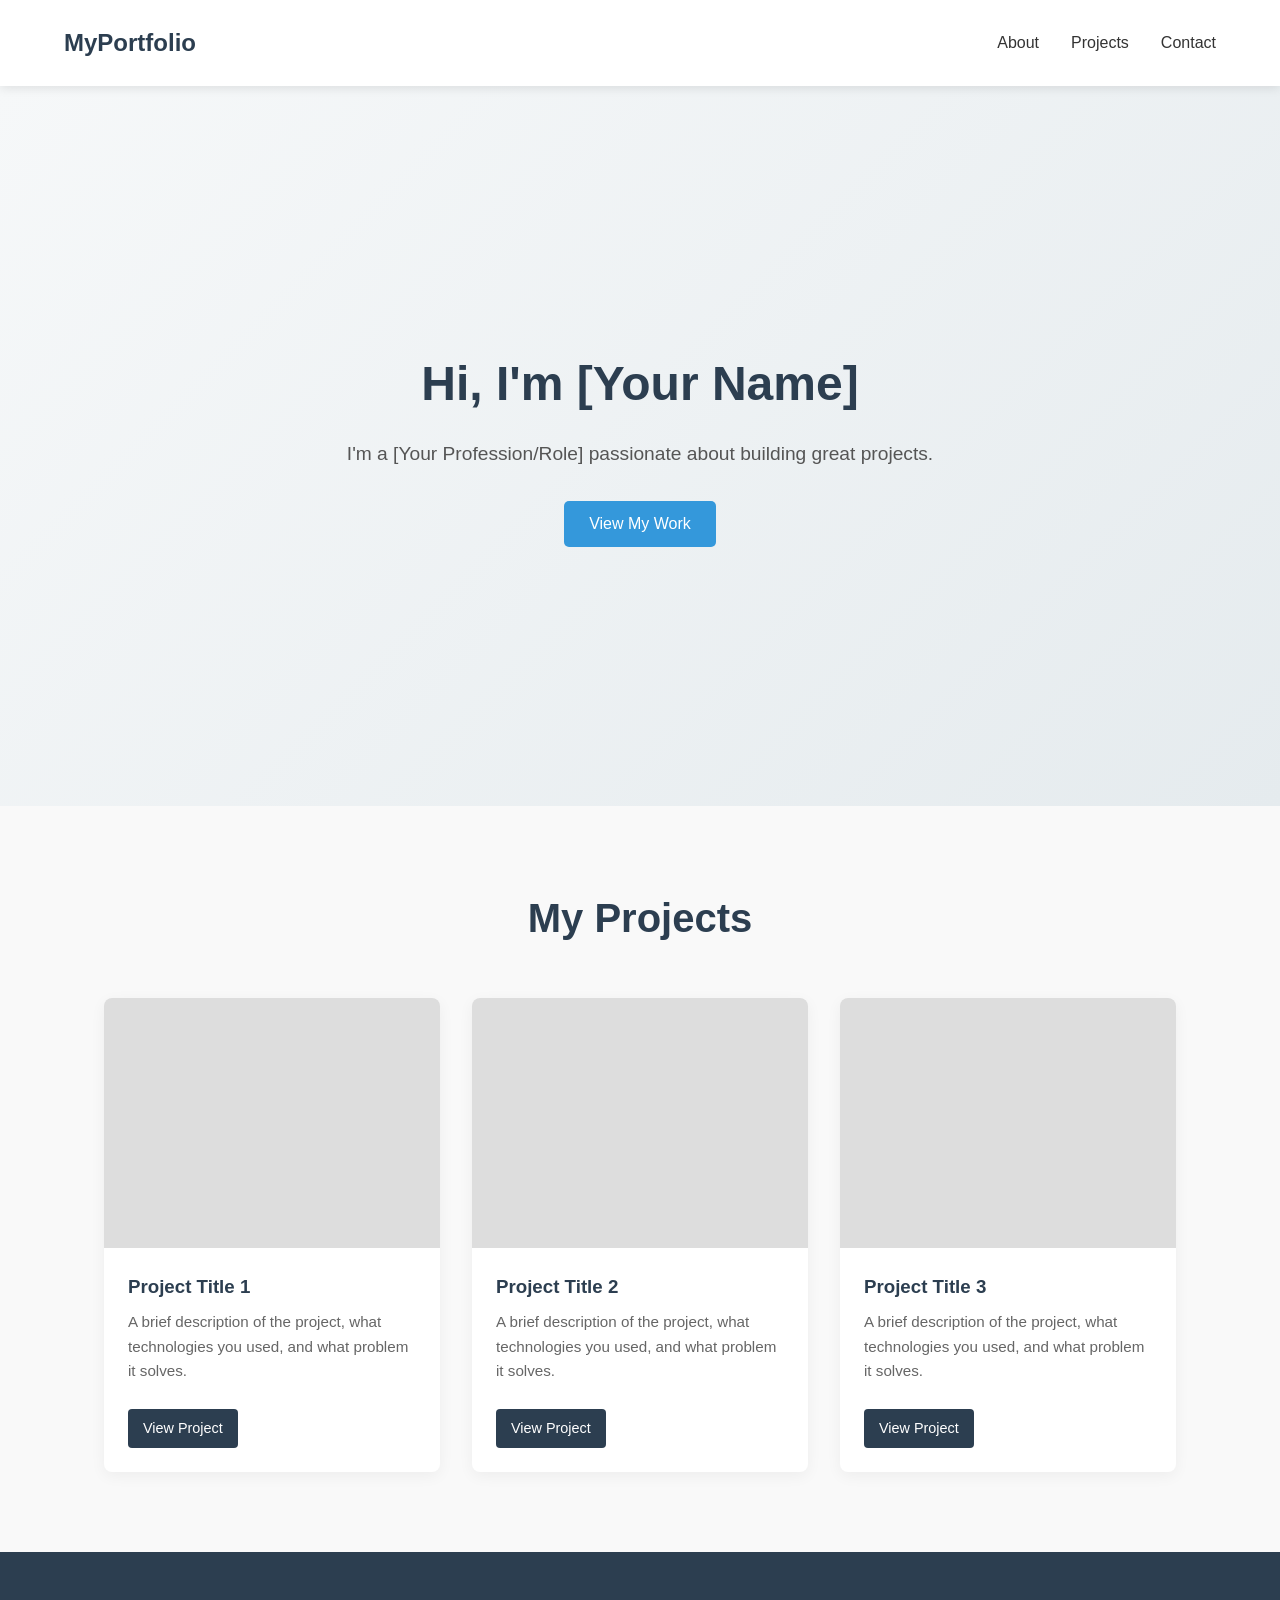
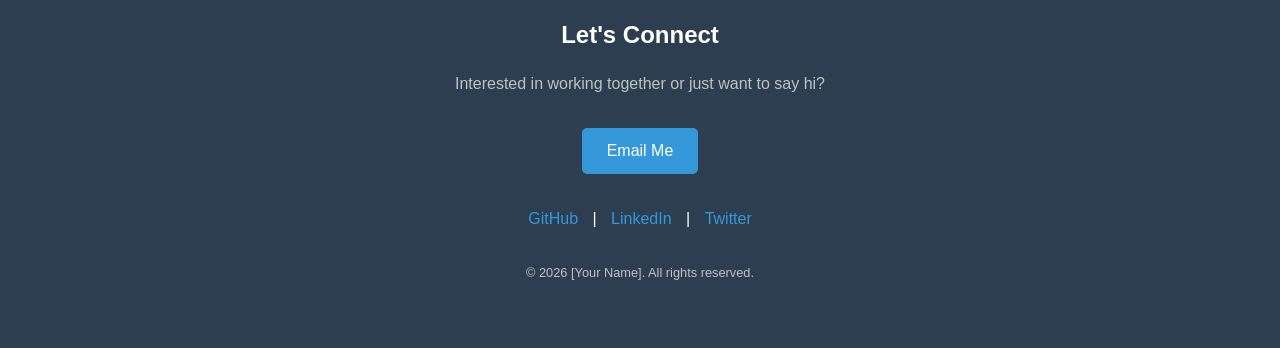
<file: index.html>
<!DOCTYPE html>
<html lang="en">
<head>
    <meta charset="UTF-8">
    <meta name="viewport" content="width=device-width, initial-scale=1.0">
    <title>My Portfolio</title>
    <link rel="stylesheet" href="style.css">
</head>
<body>

    <header>
        <div class="logo">MyPortfolio</div>
        <nav>
            <ul>
                <li><a href="#about">About</a></li>
                <li><a href="#projects">Projects</a></li>
                <li><a href="#contact">Contact</a></li>
            </ul>
        </nav>
    </header>

    <section id="about" class="hero">
        <div class="hero-content">
            <h1>Hi, I'm [Your Name]</h1>
            <p>I'm a [Your Profession/Role] passionate about building great projects.</p>
            <a href="#projects" class="btn">View My Work</a>
        </div>
    </section>

    <section id="projects" class="projects-section">
        <h2>My Projects</h2>
        <div class="project-grid">
            
            <div class="project-card">
                <div class="project-image" style="background-color: #ddd;">
                    </div>
                <div class="project-info">
                    <h3>Project Title 1</h3>
                    <p>A brief description of the project, what technologies you used, and what problem it solves.</p>
                    <a href="#" class="btn-small">View Project</a>
                </div>
            </div>

            <div class="project-card">
                <div class="project-image" style="background-color: #ddd;"></div>
                <div class="project-info">
                    <h3>Project Title 2</h3>
                    <p>A brief description of the project, what technologies you used, and what problem it solves.</p>
                    <a href="#" class="btn-small">View Project</a>
                </div>
            </div>

            <div class="project-card">
                <div class="project-image" style="background-color: #ddd;"></div>
                <div class="project-info">
                    <h3>Project Title 3</h3>
                    <p>A brief description of the project, what technologies you used, and what problem it solves.</p>
                    <a href="#" class="btn-small">View Project</a>
                </div>
            </div>

        </div>
    </section>

    <footer id="contact">
        <h2>Let's Connect</h2>
        <p>Interested in working together or just want to say hi?</p>
        <a href="mailto:your.email@example.com" class="btn">Email Me</a>
        
        <div class="social-links">
            <a href="#">GitHub</a> | <a href="#">LinkedIn</a> | <a href="#">Twitter</a>
        </div>
        <p class="copyright">&copy; 2026 [Your Name]. All rights reserved.</p>
    </footer>

</body>
</html>
</file>
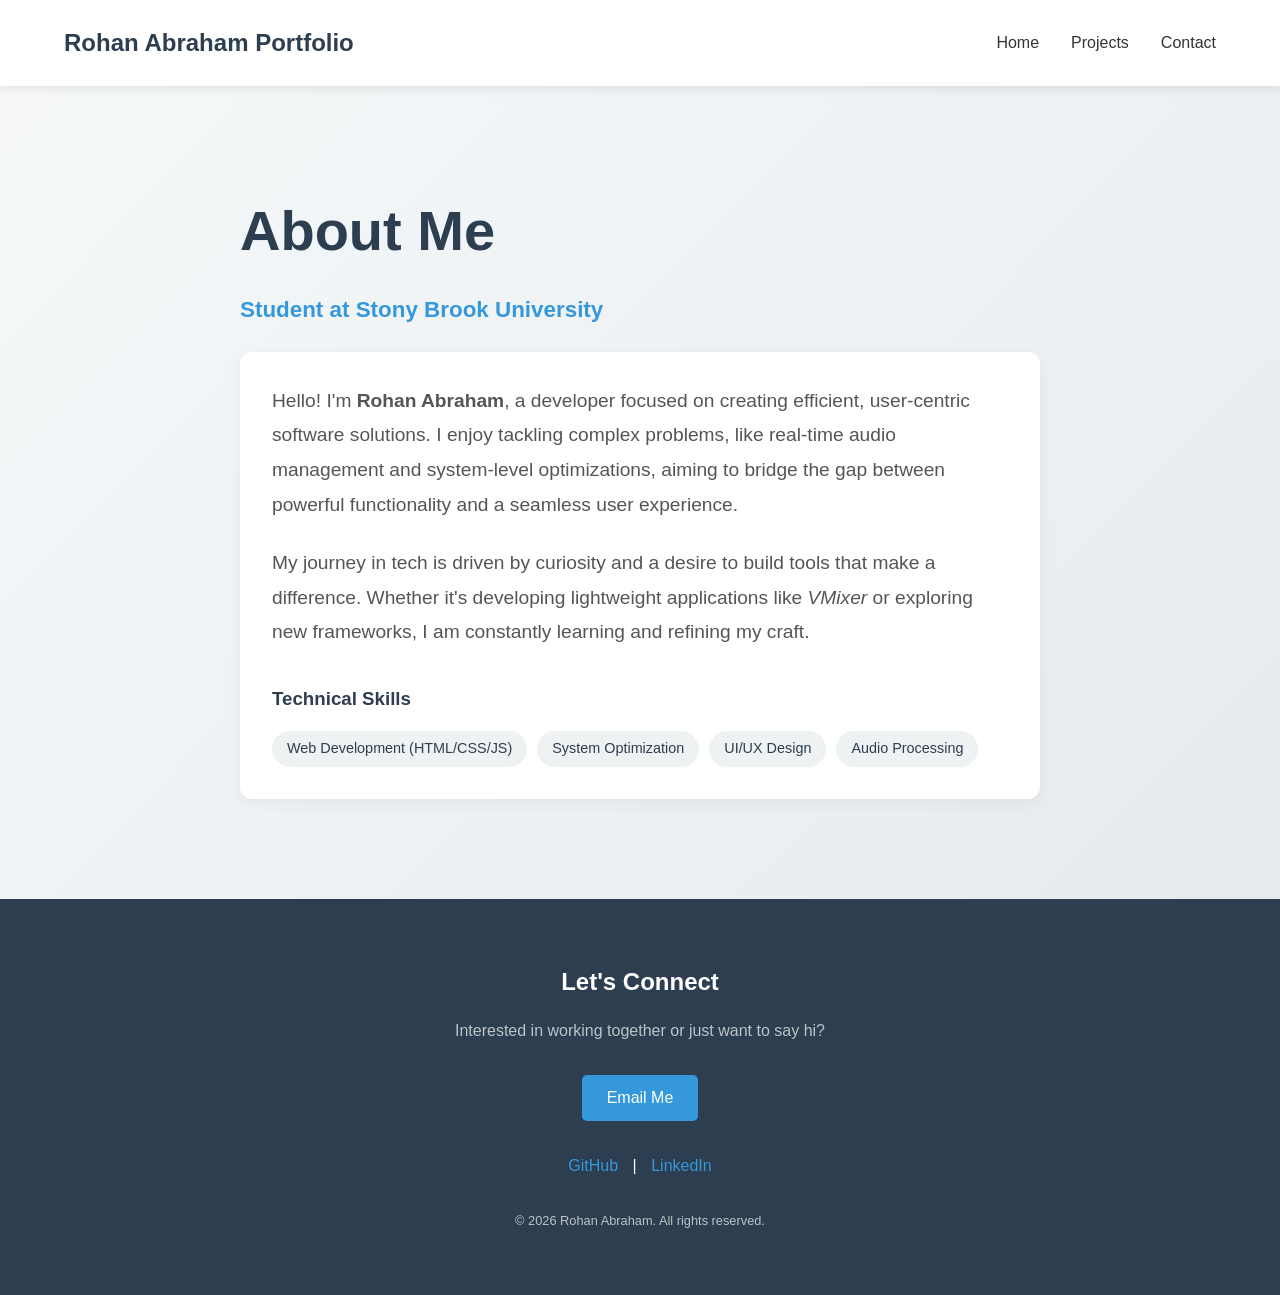
<file: about.html>
<!DOCTYPE html>
<html lang="en">
<head>
    <meta charset="UTF-8">
    <meta name="viewport" content="width=device-width, initial-scale=1.0">
    <title>About Me | Rohan Abraham</title>
    <link rel="stylesheet" href="style.css">
</head>
<body>

    <header>
        <div class="logo">Rohan Abraham Portfolio</div>
        <nav>
            <ul>
                <li><a href="index.html">Home</a></li>
                <li><a href="index.html#projects">Projects</a></li>
                <li><a href="#contact">Contact</a></li>
            </ul>
        </nav>
    </header>

    <section class="hero" style="height: auto; padding: 100px 5%;">
        <div class="hero-content" style="max-width: 800px; text-align: left;">
            <h1 style="font-size: 3.5rem;">About Me</h1>
            <p style="font-size: 1.4rem; color: #3498db; font-weight: 600; margin-bottom: 1.5rem;">Student at Stony Brook University</p>
            
            <div style="background: white; padding: 2rem; border-radius: 12px; box-shadow: 0 4px 15px rgba(0,0,0,0.05); color: #444; line-height: 1.8;">
                <p style="margin-bottom: 1.5rem;">
                    Hello! I'm <strong>Rohan Abraham</strong>, a developer focused on creating efficient, user-centric software solutions. 
                    I enjoy tackling complex problems, like real-time audio management and system-level optimizations, 
                    aiming to bridge the gap between powerful functionality and a seamless user experience.
                </p>
                <p style="margin-bottom: 1.5rem;">
                    My journey in tech is driven by curiosity and a desire to build tools that make a difference. 
                    Whether it's developing lightweight applications like <em>VMixer</em> or exploring new frameworks, 
                    I am constantly learning and refining my craft.
                </p>
                
                <h3 style="color: #2c3e50; margin: 2rem 0 1rem 0;">Technical Skills</h3>
                <div style="display: flex; flex-wrap: wrap; gap: 10px;">
                    <span style="background: #eef2f3; padding: 5px 15px; border-radius: 20px; font-size: 0.9rem; color: #2c3e50;">Web Development (HTML/CSS/JS)</span>
                    <span style="background: #eef2f3; padding: 5px 15px; border-radius: 20px; font-size: 0.9rem; color: #2c3e50;">System Optimization</span>
                    <span style="background: #eef2f3; padding: 5px 15px; border-radius: 20px; font-size: 0.9rem; color: #2c3e50;">UI/UX Design</span>
                    <span style="background: #eef2f3; padding: 5px 15px; border-radius: 20px; font-size: 0.9rem; color: #2c3e50;">Audio Processing</span>
                </div>
            </div>
        </div>
    </section>

    <footer id="contact">
        <h2>Let's Connect</h2>
        <p>Interested in working together or just want to say hi?</p>
        <a href="mailto:rohan.abraham@stonybrook.edu" class="btn">Email Me</a>
        
        <div class="social-links">
            <a href="https://github.com/rabraham360">GitHub</a> | <a href="https://www.linkedin.com/in/rohan-j-abraham/">LinkedIn</a> 
        </div>
        <p class="copyright">&copy; 2026 Rohan Abraham. All rights reserved.</p>
    </footer>

</body>
</html>
</file>
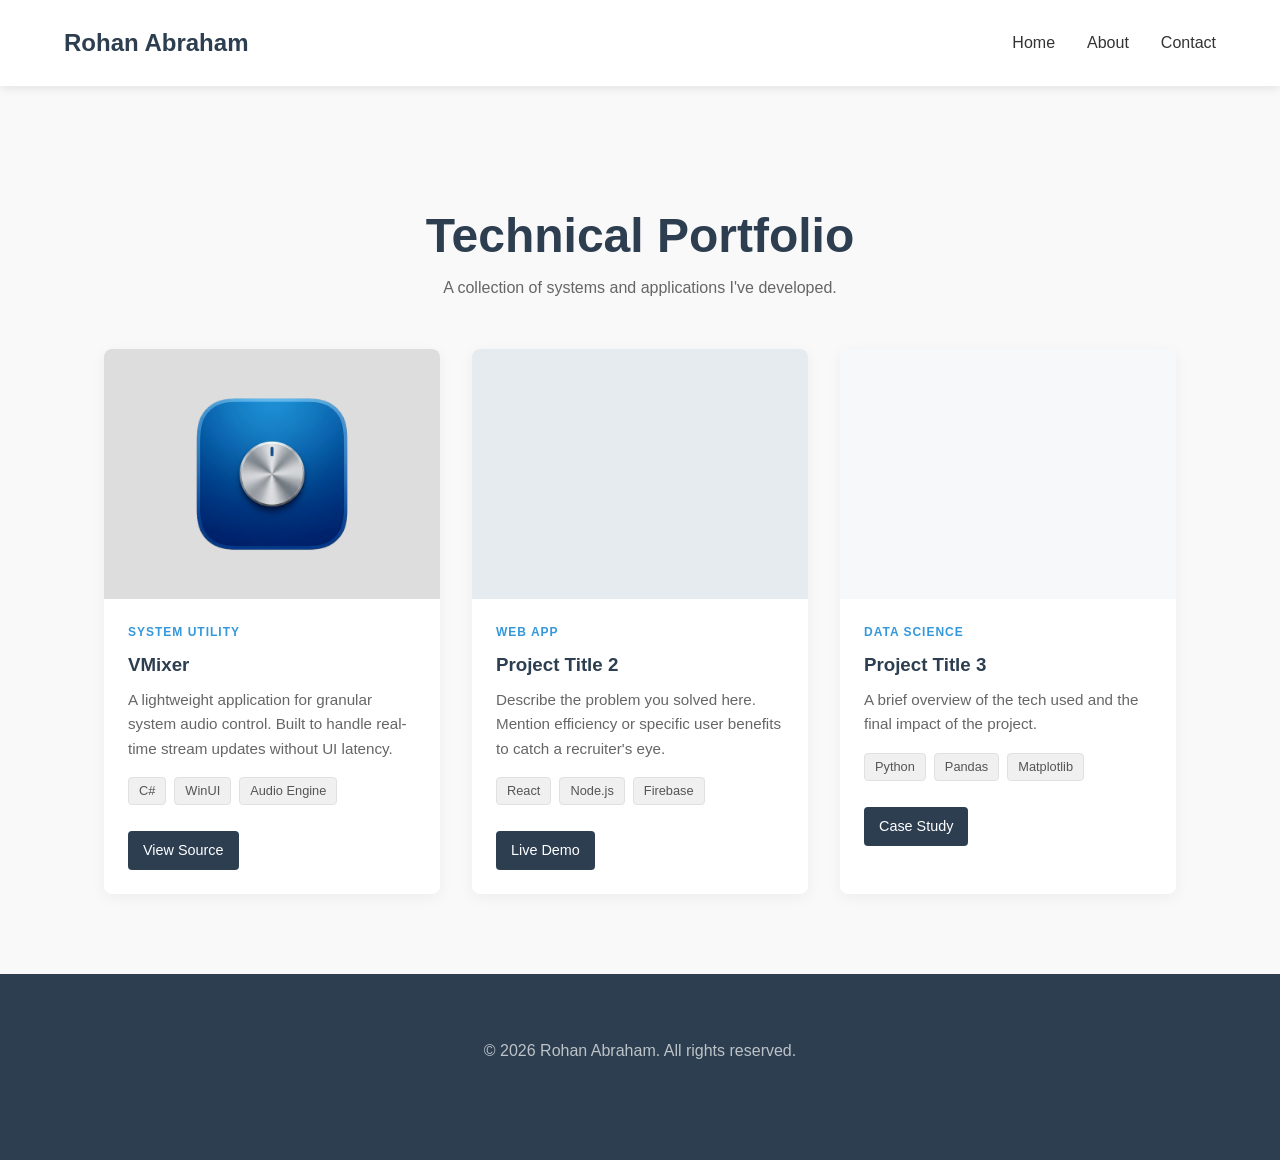
<file: projects.html>
<!DOCTYPE html>
<html lang="en">
<head>
    <meta charset="UTF-8">
    <meta name="viewport" content="width=device-width, initial-scale=1.0">
    <title>Projects | Rohan Abraham</title>
    <link rel="stylesheet" href="style.css">
</head>
<body>

    <header>
        <div class="logo">Rohan Abraham</div>
        <nav>
            <ul>
                <li><a href="index.html">Home</a></li>
                <li><a href="about.html">About</a></li>
                <li><a href="#contact">Contact</a></li>
            </ul>
        </nav>
    </header>

    <section class="projects-section">
        <h1>Technical Portfolio</h1>
        <p style="text-align: center; margin-bottom: 3rem; color: #666;">A collection of systems and applications I've developed.</p>
        
        <div class="project-grid">
            <div class="project-card">
                <div class="project-image" id="vmixer"></div>
                <div class="project-info">
                    <span class="category-tag">System Utility</span>
                    <h3>VMixer</h3>
                    <p>A lightweight application for granular system audio control. Built to handle real-time stream updates without UI latency.</p>
                    <div class="tech-stack">
                        <span>C#</span> <span>WinUI</span> <span>Audio Engine</span>
                    </div>
                    <a href="https://github.com/rabraham360/vmixer" class="btn-small">View Source</a>
                </div>
            </div>

            <div class="project-card">
                <div class="project-image" id="project2"></div>
                <div class="project-info">
                    <span class="category-tag">Web App</span>
                    <h3>Project Title 2</h3>
                    <p>Describe the problem you solved here. Mention efficiency or specific user benefits to catch a recruiter's eye.</p>
                    <div class="tech-stack">
                        <span>React</span> <span>Node.js</span> <span>Firebase</span>
                    </div>
                    <a href="#" class="btn-small">Live Demo</a>
                </div>
            </div>

            <div class="project-card">
                <div class="project-image" id="project3"></div>
                <div class="project-info">
                    <span class="category-tag">Data Science</span>
                    <h3>Project Title 3</h3>
                    <p>A brief overview of the tech used and the final impact of the project.</p>
                    <div class="tech-stack">
                        <span>Python</span> <span>Pandas</span> <span>Matplotlib</span>
                    </div>
                    <a href="#" class="btn-small">Case Study</a>
                </div>
            </div>
        </div>
    </section>

    <footer id="contact">
        <p>&copy; 2026 Rohan Abraham. All rights reserved.</p>
    </footer>

</body>
</html>
</file>
<file: style.css>
/* --- Global Styles --- */
* {
    margin: 0;
    padding: 0;
    box-sizing: border-box;
    font-family: 'Segoe UI', Tahoma, Geneva, Verdana, sans-serif;
}

html {
    scroll-behavior: smooth;
}

body {
    background-color: #f9f9f9;
    color: #333;
    line-height: 1.6;
}

a {
    text-decoration: none;
    color: inherit;
}

/* --- Navigation --- */
header {
    display: flex;
    justify-content: space-between;
    align-items: center;
    padding: 1.5rem 5%;
    background-color: #ffffff;
    box-shadow: 0 2px 10px rgba(0,0,0,0.1);
    position: sticky;
    top: 0;
    z-index: 100;
}

.logo {
    font-size: 1.5rem;
    font-weight: bold;
    color: #2c3e50;
}

nav ul {
    display: flex;
    list-style: none;
    gap: 2rem;
}

nav a:hover {
    color: #3498db;
}

/* --- Hero Section --- */
.hero {
    height: 80vh;
    display: flex;
    justify-content: center;
    align-items: center;
    text-align: center;
    padding: 0 20px;
    background: linear-gradient(135deg, #f6f8f9 0%, #e5ebee 100%);
}

.hero-content h1 {
    font-size: 3rem;
    margin-bottom: 1rem;
    color: #2c3e50;
}

.hero-content p {
    font-size: 1.2rem;
    margin-bottom: 2rem;
    color: #555;
}

/* --- Buttons --- */
.btn {
    display: inline-block;
    padding: 10px 25px;
    background-color: #3498db;
    color: white;
    border-radius: 5px;
    transition: background-color 0.3s;
}

.btn:hover {
    background-color: #2980b9;
}

.btn-small {
    display: inline-block;
    margin-top: 10px;
    padding: 8px 15px;
    background-color: #2c3e50;
    color: white;
    border-radius: 4px;
    font-size: 0.9rem;
}

.btn-small:hover {
    background-color: #1a252f;
}

/* --- Projects Section --- */
.projects-section {
    padding: 5rem 5%;
    max-width: 1200px;
    margin: 0 auto;
}

.projects-section h2 {
    text-align: center;
    font-size: 2.5rem;
    margin-bottom: 3rem;
    color: #2c3e50;
}

.project-grid {
    display: grid;
    grid-template-columns: repeat(auto-fit, minmax(300px, 1fr));
    gap: 2rem;
}

.project-card {
    background: #ffffff;
    border-radius: 8px;
    overflow: hidden;
    box-shadow: 0 4px 15px rgba(0,0,0,0.05);
    transition: transform 0.3s ease;
}

.project-card:hover {
    transform: translateY(-5px);
}

.project-image {
    height: 250px;
    width: 100%;
    display: flex;
    justify-content: center;
    align-items: center;
    color: #999;
    background-size: 60%;
    background-repeat: no-repeat;
    background-position: center;
}
#vmixer { background-image: url('assets/VMixerIcon.png'); }

.project-info {
    padding: 1.5rem;
}

.project-info h3 {
    margin-bottom: 0.5rem;
    color: #2c3e50;
}

.project-info p {
    color: #666;
    margin-bottom: 1rem;
    font-size: 0.95rem;
}

/* --- Footer / Contact --- */
footer {
    background-color: #2c3e50;
    color: white;
    text-align: center;
    padding: 4rem 20px;
}

footer h2 {
    margin-bottom: 1rem;
}

footer p {
    margin-bottom: 2rem;
    color: #bdc3c7;
}

.social-links {
    margin: 2rem 0;
}

.social-links a {
    margin: 0 10px;
    color: #3498db;
}

.social-links a:hover {
    color: #2980b9;
    text-decoration: underline;
}

.copyright {
    font-size: 0.8rem;
    margin-bottom: 0;
}

/* --- Responsive Design --- */
@media (max-width: 768px) {
    nav ul {
        display: none; /* In a real project, you'd add a hamburger menu here */
    }
    
    .hero-content h1 {
        font-size: 2.2rem;
    }
}

/* Styling for the Project Page Heading */
.projects-section h1 {
    text-align: center;
    font-size: 3rem;
    margin-top: 2rem;
    color: #2c3e50;
}

/* Category Tags */
.category-tag {
    font-size: 0.75rem;
    text-transform: uppercase;
    letter-spacing: 1px;
    color: #3498db;
    font-weight: bold;
    display: block;
    margin-bottom: 0.5rem;
}

/* Tech Stack Tags */
.tech-stack {
    margin: 1rem 0;
    display: flex;
    gap: 8px;
    flex-wrap: wrap;
}

.tech-stack span {
    background: #f0f0f0;
    padding: 3px 10px;
    border-radius: 4px;
    font-size: 0.8rem;
    color: #555;
    border: 1px solid #e0e0e0;
}

/* Specific Image Handling for different IDs */
#vmixer { 
    background-image: url('assets/VMixerIcon.png'); 
    background-size: 60%; /* Since it's 1024px, 60% of the card looks clean */
}

#project2 { background-color: #e5ebee; } /* Fallback colors */
#project3 { background-color: #f6f8f9; }

/* Ensure the Project Image container stays consistent */
.project-image {
    height: 250px;
    width: 100%;
    background-color: #ddd;
    background-position: center;
    background-repeat: no-repeat;
    /* This makes sure the 1024px image stays inside the box */
    background-size: contain; 
}
</file>
